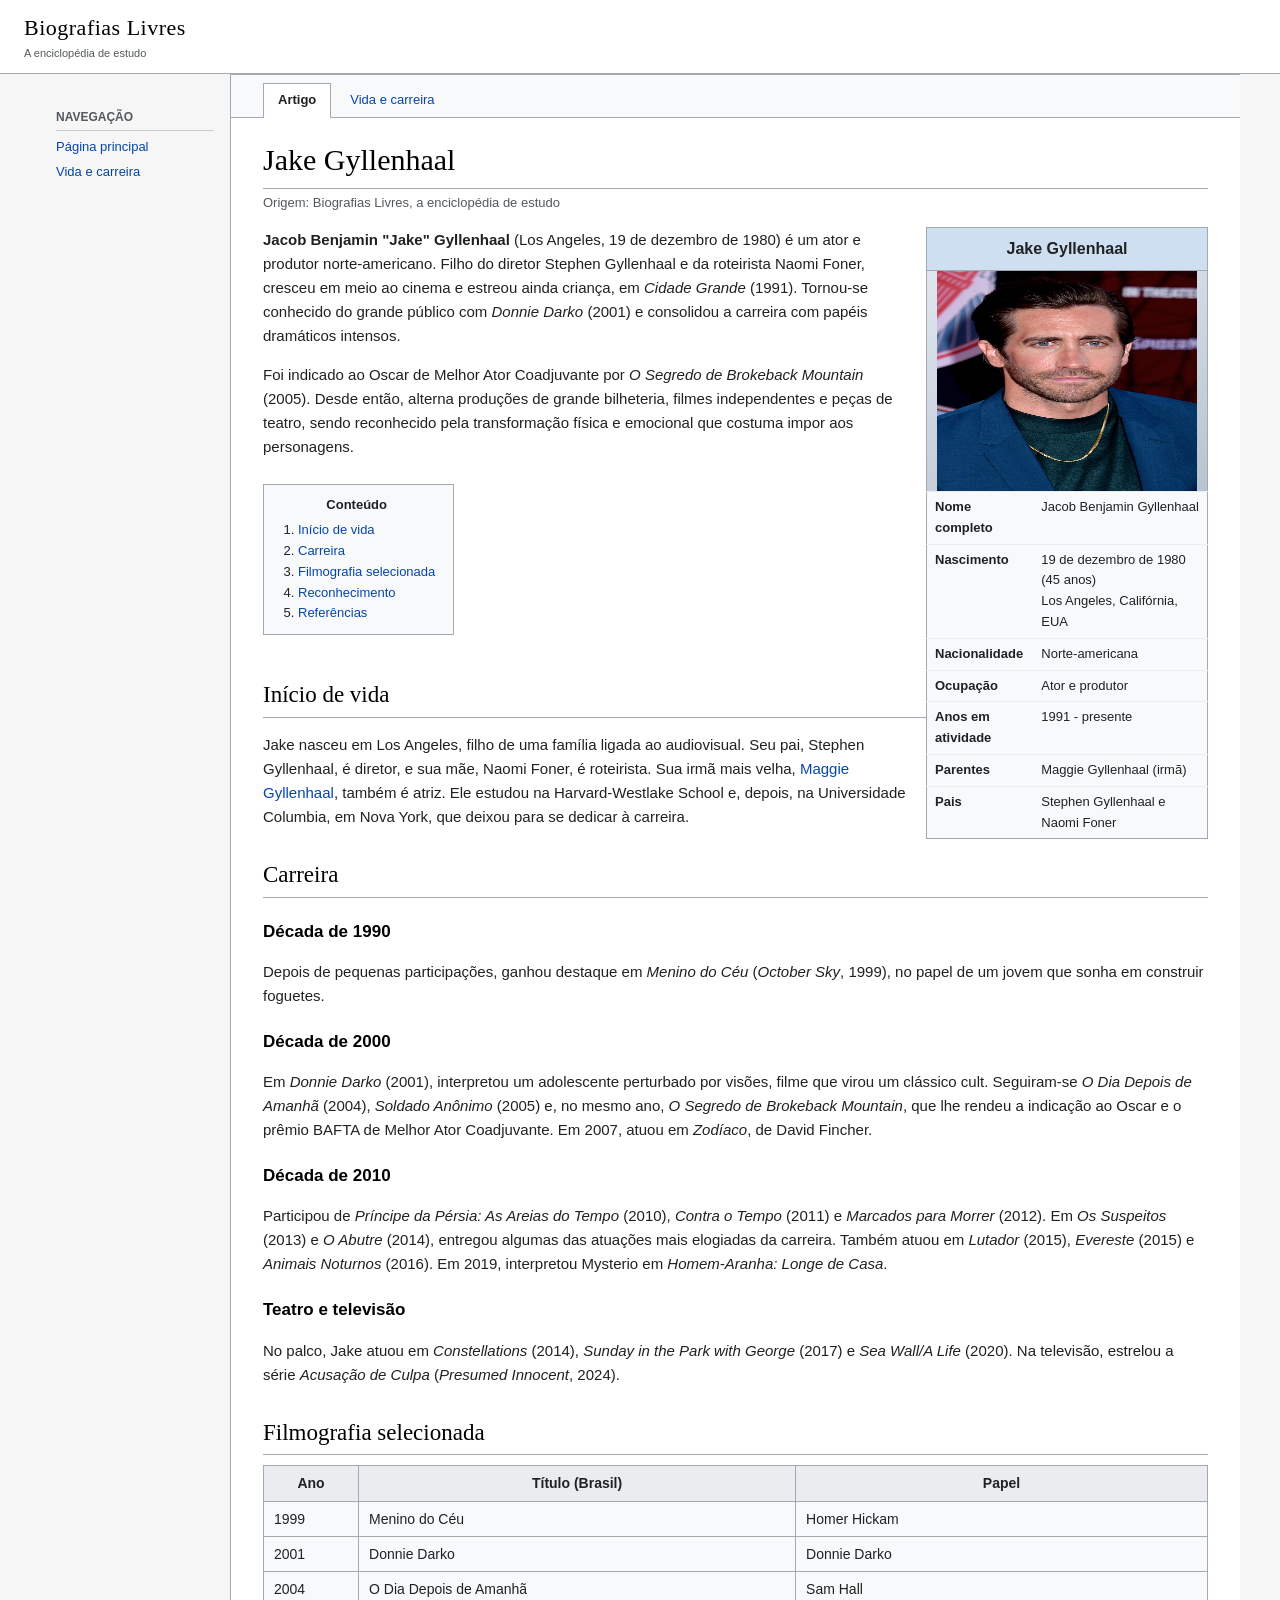
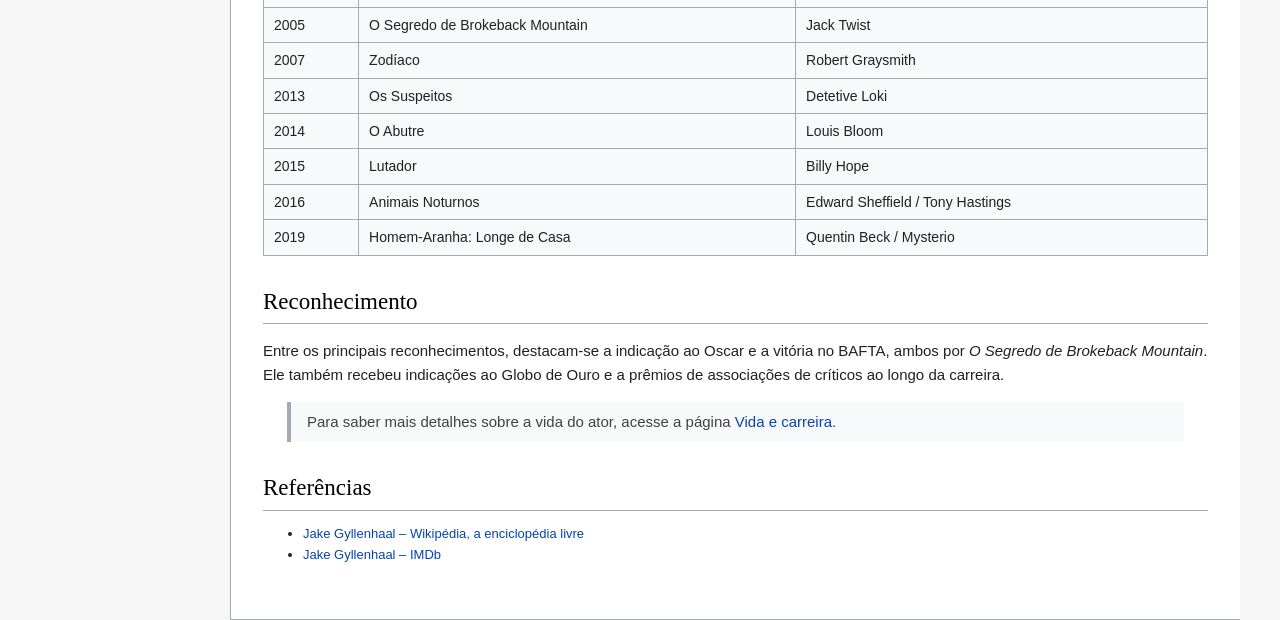
<file: index.html>
<!DOCTYPE html>
<html lang="pt-br">

<head>
    <meta charset="UTF-8">
    <meta name="viewport" content="width=device-width, initial-scale=1.0">
    <title>Jake Gyllenhaal - Biografia</title>
    <link rel="stylesheet" href="./style/style.css">
</head>

<body>

    <header class="topo">
        <div class="logo">Biografias Livres<small>A enciclopédia de estudo</small></div>

    </header>

    <div class="pagina">

        <nav class="menu-lateral">
            <h3>Navegação</h3>
            <ul>
                <li><a href="./index.html">Página principal</a></li>
                <li><a href="./pages/sobre.html">Vida e carreira</a></li>
            </ul>
        </nav>

        <main class="conteudo">

            <div class="abas">
                <a class="ativa" href="./index.html">Artigo</a>
                <a href="./pages/sobre.html">Vida e carreira</a>
            </div>

            <h1>Jake Gyllenhaal</h1>
            <div class="subtitulo">Origem: Biografias Livres, a enciclopédia de estudo</div>

            <table class="infobox">
                <caption>Jake Gyllenhaal</caption>
                <tr>
                    <td colspan="2" style="padding:0">
                        <div class="foto-espaco"><img src="./img/Jake_Gyllenhaal_2019_by_Glenn_Francis.jpg" alt=""></div>
                    </td>
                </tr>
                <tr>
                    <th>Nome completo</th>
                    <td>Jacob Benjamin Gyllenhaal</td>
                </tr>
                <tr>
                    <th>Nascimento</th>
                    <td>19 de dezembro de 1980 (45 anos)<br>Los Angeles, Califórnia, EUA</td>
                </tr>
                <tr>
                    <th>Nacionalidade</th>
                    <td>Norte-americana</td>
                </tr>
                <tr>
                    <th>Ocupação</th>
                    <td>Ator e produtor</td>
                </tr>
                <tr>
                    <th>Anos em atividade</th>
                    <td>1991 - presente</td>
                </tr>
                <tr>
                    <th>Parentes</th>
                    <td>Maggie Gyllenhaal (irmã)</td>
                </tr>
                <tr>
                    <th>Pais</th>
                    <td>Stephen Gyllenhaal e Naomi Foner</td>
                </tr>
            </table>

            <p><b>Jacob Benjamin "Jake" Gyllenhaal</b> (Los Angeles, 19 de dezembro de 1980) é um ator e produtor
                norte-americano. Filho do diretor Stephen Gyllenhaal e da roteirista Naomi Foner, cresceu em meio ao
                cinema e estreou ainda criança, em <i>Cidade Grande</i> (1991). Tornou-se conhecido do grande público
                com <i>Donnie Darko</i> (2001) e consolidou a carreira com papéis dramáticos intensos.</p>

            <p>Foi indicado ao Oscar de Melhor Ator Coadjuvante por <i>O Segredo de Brokeback Mountain</i> (2005). Desde
                então, alterna produções de grande bilheteria, filmes independentes e peças de teatro, sendo reconhecido
                pela transformação física e emocional que costuma impor aos personagens.</p>

            <div class="indice">
                <strong>Conteúdo</strong>
                <ol>
                    <li><a href="#inicio">Início de vida</a></li>
                    <li><a href="#carreira">Carreira</a></li>
                    <li><a href="#filmografia">Filmografia selecionada</a></li>
                    <li><a href="#premios">Reconhecimento</a></li>
                    <li><a href="#referencias">Referências</a></li>
                </ol>
            </div>

            <h2 id="inicio">Início de vida</h2>
            <p>Jake nasceu em Los Angeles, filho de uma família ligada ao audiovisual. Seu pai, Stephen Gyllenhaal, é
                diretor, e sua mãe, Naomi Foner, é roteirista. Sua irmã mais velha, <a
                    href="<https://pt.wikipedia.org/wiki/Maggie_Gyllenhaal>">Maggie Gyllenhaal</a>, também é atriz. Ele
                estudou na Harvard-Westlake School e, depois, na Universidade Columbia, em Nova York, que deixou para se
                dedicar à carreira.</p>

            <h2 id="carreira">Carreira</h2>
            <h3>Década de 1990</h3>
            <p>Depois de pequenas participações, ganhou destaque em <i>Menino do Céu</i> (<i>October Sky</i>, 1999), no
                papel de um jovem que sonha em construir foguetes.</p>

            <h3>Década de 2000</h3>
            <p>Em <i>Donnie Darko</i> (2001), interpretou um adolescente perturbado por visões, filme que virou um
                clássico cult. Seguiram-se <i>O Dia Depois de Amanhã</i> (2004), <i>Soldado Anônimo</i> (2005) e, no
                mesmo ano, <i>O Segredo de Brokeback Mountain</i>, que lhe rendeu a indicação ao Oscar e o prêmio BAFTA
                de Melhor Ator Coadjuvante. Em 2007, atuou em <i>Zodíaco</i>, de David Fincher.</p>

            <h3>Década de 2010</h3>
            <p>Participou de <i>Príncipe da Pérsia: As Areias do Tempo</i> (2010), <i>Contra o Tempo</i> (2011) e
                <i>Marcados para Morrer</i> (2012). Em <i>Os Suspeitos</i> (2013) e <i>O Abutre</i> (2014), entregou
                algumas das atuações mais elogiadas da carreira. Também atuou em <i>Lutador</i> (2015), <i>Evereste</i>
                (2015) e <i>Animais Noturnos</i> (2016). Em 2019, interpretou Mysterio em <i>Homem-Aranha: Longe de
                    Casa</i>.
            </p>

            <h3>Teatro e televisão</h3>
            <p>No palco, Jake atuou em <i>Constellations</i> (2014), <i>Sunday in the Park with George</i> (2017) e
                <i>Sea Wall/A Life</i> (2020). Na televisão, estrelou a série <i>Acusação de Culpa</i> (<i>Presumed
                    Innocent</i>, 2024).
            </p>

            <h2 id="filmografia">Filmografia selecionada</h2>
            <table class="wikitable">
                <tr>
                    <th>Ano</th>
                    <th>Título (Brasil)</th>
                    <th>Papel</th>
                </tr>
                <tr>
                    <td>1999</td>
                    <td>Menino do Céu</td>
                    <td>Homer Hickam</td>
                </tr>
                <tr>
                    <td>2001</td>
                    <td>Donnie Darko</td>
                    <td>Donnie Darko</td>
                </tr>
                <tr>
                    <td>2004</td>
                    <td>O Dia Depois de Amanhã</td>
                    <td>Sam Hall</td>
                </tr>
                <tr>
                    <td>2005</td>
                    <td>O Segredo de Brokeback Mountain</td>
                    <td>Jack Twist</td>
                </tr>
                <tr>
                    <td>2007</td>
                    <td>Zodíaco</td>
                    <td>Robert Graysmith</td>
                </tr>
                <tr>
                    <td>2013</td>
                    <td>Os Suspeitos</td>
                    <td>Detetive Loki</td>
                </tr>
                <tr>
                    <td>2014</td>
                    <td>O Abutre</td>
                    <td>Louis Bloom</td>
                </tr>
                <tr>
                    <td>2015</td>
                    <td>Lutador</td>
                    <td>Billy Hope</td>
                </tr>
                <tr>
                    <td>2016</td>
                    <td>Animais Noturnos</td>
                    <td>Edward Sheffield / Tony Hastings</td>
                </tr>
                <tr>
                    <td>2019</td>
                    <td>Homem-Aranha: Longe de Casa</td>
                    <td>Quentin Beck / Mysterio</td>
                </tr>
            </table>

            <h2 id="premios">Reconhecimento</h2>
            <p>Entre os principais reconhecimentos, destacam-se a indicação ao Oscar e a vitória no BAFTA, ambos por
                <i>O Segredo de Brokeback Mountain</i>. Ele também recebeu indicações ao Globo de Ouro e a prêmios de
                associações de críticos ao longo da carreira.
            </p>

            <blockquote>Para saber mais detalhes sobre a vida do ator, acesse a página <a href="sobre.html">Vida e
                    carreira</a>.</blockquote>

            <h2 id="referencias">Referências</h2>
            <ul class="refs">
                <li><a href="<https://pt.wikipedia.org/wiki/Jake_Gyllenhaal>">Jake Gyllenhaal – Wikipédia, a
                        enciclopédia livre</a></li>
                <li><a href="<https://www.imdb.com/pt/name/nm0350453/>">Jake Gyllenhaal – IMDb</a></li>
            </ul>

        </main>
</file>
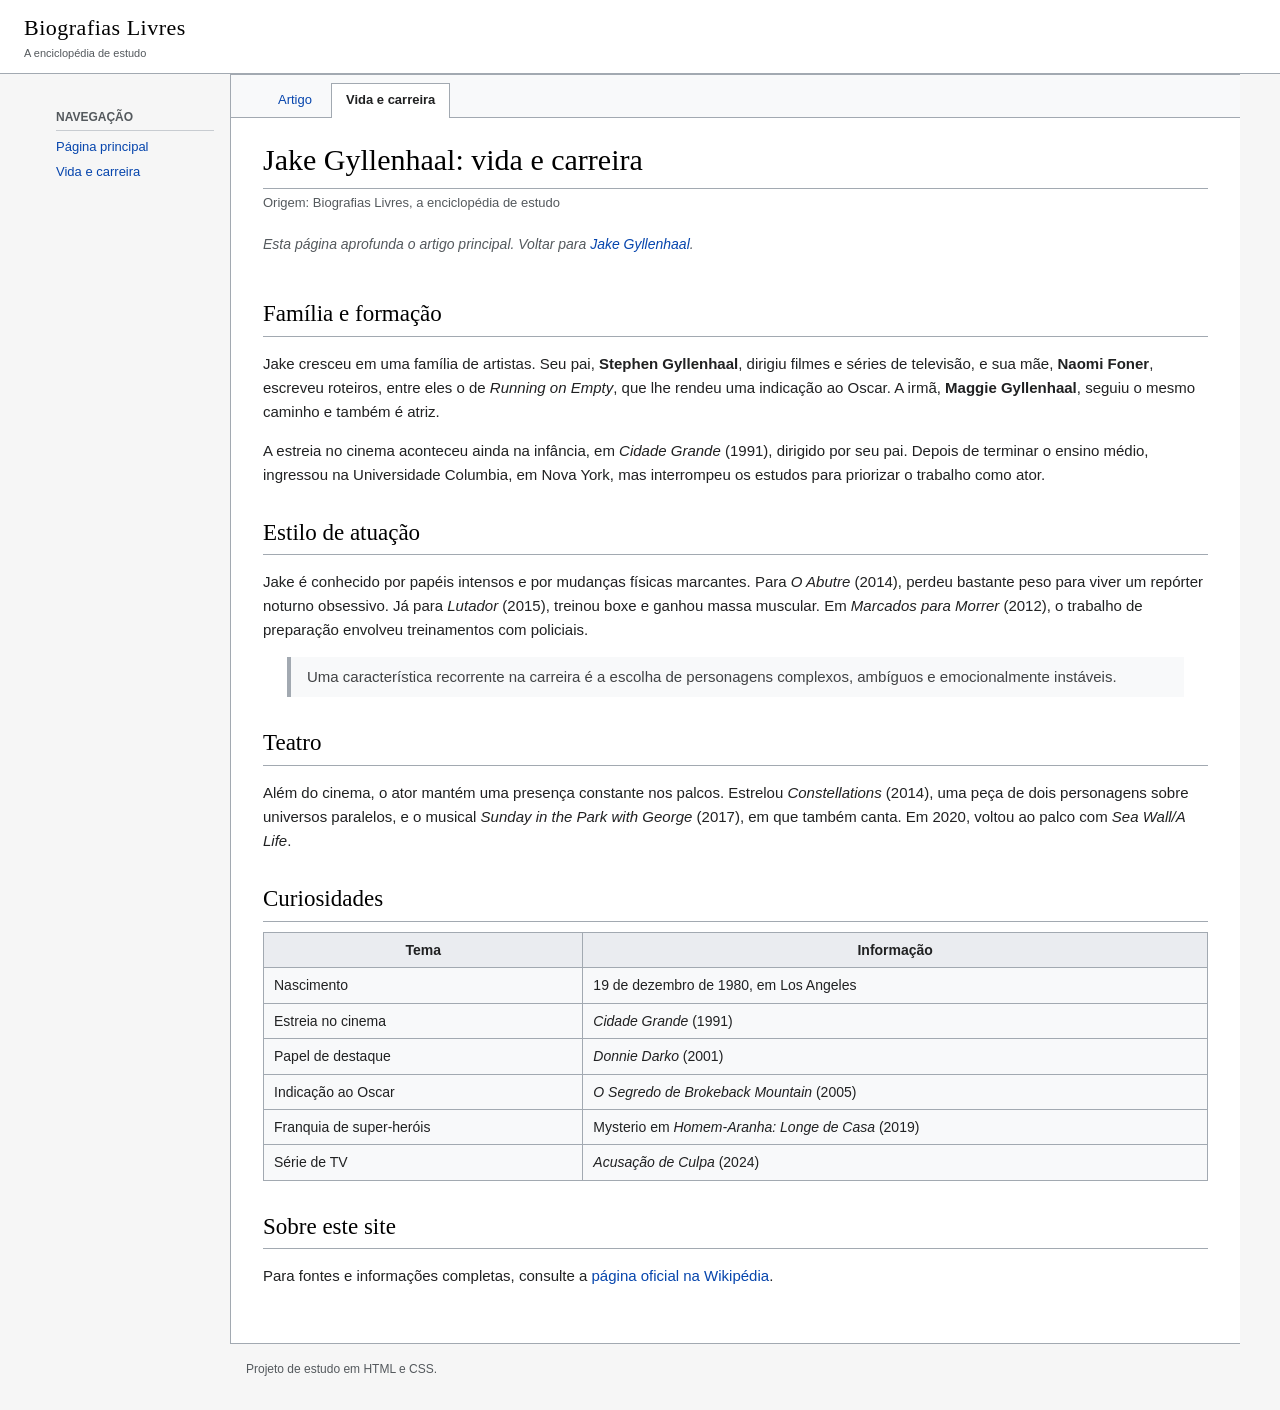
<file: pages/sobre.html>
<!DOCTYPE html>
<html lang="pt-br">

<head>
    <meta charset="UTF-8">
    <meta name="viewport" content="width=device-width, initial-scale=1.0">
    <title>Jake Gyllenhaal - Vida e carreira</title>
    <link rel="stylesheet" href="../style/style.css">
</head>

<body>

    <header class="topo">
        <div class="logo">Biografias Livres<small>A enciclopédia de estudo</small></div>
    </header>

    <div class="pagina">
        <nav class="menu-lateral">
            <h3>Navegação</h3>
            <ul>
                <li><a href="../index.html">Página principal</a></li>
                <li><a href="../pages/sobre.html">Vida e carreira</a></li>
            </ul>

        </nav>

        <main class="conteudo">

            <div class="abas">
                <a href="../index.html">Artigo</a>
                <a class="ativa" href="../pages/sobre.html">Vida e carreira</a>
            </div>

            <h1>Jake Gyllenhaal: vida e carreira</h1>
            <div class="subtitulo">Origem: Biografias Livres, a enciclopédia de estudo</div>

            <p class="nota">Esta página aprofunda o artigo principal. Voltar para <a href="../index.html">Jake
                    Gyllenhaal</a>.</p>

            <h2 id="familia">Família e formação</h2>
            <p>Jake cresceu em uma família de artistas. Seu pai, <b>Stephen Gyllenhaal</b>, dirigiu filmes e séries de
                televisão, e sua mãe, <b>Naomi Foner</b>, escreveu roteiros, entre eles o de <i>Running on Empty</i>,
                que lhe rendeu uma indicação ao Oscar. A irmã, <b>Maggie Gyllenhaal</b>, seguiu o mesmo caminho e também
                é atriz.</p>
            <p>A estreia no cinema aconteceu ainda na infância, em <i>Cidade Grande</i> (1991), dirigido por seu pai.
                Depois de terminar o ensino médio, ingressou na Universidade Columbia, em Nova York, mas interrompeu os
                estudos para priorizar o trabalho como ator.</p>

            <h2 id="estilo">Estilo de atuação</h2>
            <p>Jake é conhecido por papéis intensos e por mudanças físicas marcantes. Para <i>O Abutre</i> (2014),
                perdeu bastante peso para viver um repórter noturno obsessivo. Já para <i>Lutador</i> (2015), treinou
                boxe e ganhou massa muscular. Em <i>Marcados para Morrer</i> (2012), o trabalho de preparação envolveu
                treinamentos com policiais.</p>
            <blockquote>Uma característica recorrente na carreira é a escolha de personagens complexos, ambíguos e
                emocionalmente instáveis.</blockquote>

            <h2 id="teatro">Teatro</h2>
            <p>Além do cinema, o ator mantém uma presença constante nos palcos. Estrelou <i>Constellations</i> (2014),
                uma peça de dois personagens sobre universos paralelos, e o musical <i>Sunday in the Park with
                    George</i> (2017), em que também canta. Em 2020, voltou ao palco com <i>Sea Wall/A Life</i>.</p>

            <h2 id="curiosidades">Curiosidades</h2>
            <table class="wikitable">
                <tr>
                    <th>Tema</th>
                    <th>Informação</th>
                </tr>
                <tr>
                    <td>Nascimento</td>
                    <td>19 de dezembro de 1980, em Los Angeles</td>
                </tr>
                <tr>
                    <td>Estreia no cinema</td>
                    <td><i>Cidade Grande</i> (1991)</td>
                </tr>
                <tr>
                    <td>Papel de destaque</td>
                    <td><i>Donnie Darko</i> (2001)</td>
                </tr>
                <tr>
                    <td>Indicação ao Oscar</td>
                    <td><i>O Segredo de Brokeback Mountain</i> (2005)</td>
                </tr>
                <tr>
                    <td>Franquia de super-heróis</td>
                    <td>Mysterio em <i>Homem-Aranha: Longe de Casa</i> (2019)</td>
                </tr>
                <tr>
                    <td>Série de TV</td>
                    <td><i>Acusação de Culpa</i> (2024)</td>
                </tr>
            </table>

            <h2 id="sobre-site">Sobre este site</h2>
            <p>Para fontes e informações completas, consulte a <a
                    href="<https://pt.wikipedia.org/wiki/Jake_Gyllenhaal>">página oficial na Wikipédia</a>.</p>

        </main>
    </div>

    <footer class="rodape">
        Projeto de estudo em HTML e CSS.
    </footer>

</body>

</html>
</file>
<file: style/style.css>
* {
    box-sizing: border-box;
}

body {
    margin: 0;
    background: #f6f6f6;
    color: #202122;
    font-family: "Segoe UI", Roboto, Helvetica, Arial, sans-serif;
    font-size: 15px;
    line-height: 1.6;
}

a {
    color: #0645ad;
    text-decoration: none;
}

a:hover {
    text-decoration: underline;
}


.topo {
    background: #fff;
    border-bottom: 1px solid #a2a9b1;
    padding: 10px 24px;
    display: flex;
    align-items: center;
    justify-content: space-between;
    flex-wrap: wrap;
    gap: 10px;
}

.logo {
    font-family: Georgia, "Times New Roman", serif;
    font-size: 22px;
    color: #000;
    letter-spacing: 0.5px;
}

.logo small {
    display: block;
    font-family: "Segoe UI", Arial, sans-serif;
    font-size: 11px;
    color: #54595d;
    letter-spacing: 0;
}

.busca {
    border: 1px solid #a2a9b1;
    border-radius: 2px;
    padding: 6px 10px;
    width: 260px;
    max-width: 100%;
    font-size: 14px;
}


.pagina {
    display: flex;
    max-width: 1200px;
    margin: 0 auto;
    align-items: flex-start;
}

.menu-lateral {
    width: 190px;
    padding: 20px 16px;
    font-size: 13px;
    flex-shrink: 0;
}

.menu-lateral h3 {
    font-size: 12px;
    color: #54595d;
    text-transform: uppercase;
    margin: 14px 0 6px;
    border-bottom: 1px solid #c8ccd1;
    padding-bottom: 3px;
}

.menu-lateral ul {
    list-style: none;
    margin: 0;
    padding: 0;
}

.menu-lateral li {
    margin: 4px 0;
}

.conteudo {
    flex: 1;
    background: #fff;
    border: 1px solid #a2a9b1;
    border-right: 0;
    padding: 20px 32px 40px;
    min-width: 0;
}


.abas {
    display: flex;
    gap: 4px;
    border-bottom: 1px solid #a2a9b1;
    margin: -20px -32px 18px;
    padding: 8px 32px 0;
    background: #f8f9fa;
    font-size: 13px;
}

.abas a {
    padding: 6px 14px;
    border: 1px solid transparent;
    border-bottom: 0;
}

.abas a.ativa {
    background: #fff;
    border-color: #a2a9b1;
    color: #202122;
    font-weight: bold;
    margin-bottom: -1px;
}


h1,
h2,
h3 {
    font-family: Georgia, "Linux Libertine", "Times New Roman", serif;
    font-weight: normal;
    color: #000;
}

h1 {
    font-size: 30px;
    margin: 0 0 4px;
    border-bottom: 1px solid #a2a9b1;
    padding-bottom: 4px;
}

h2 {
    font-size: 23px;
    margin: 28px 0 10px;
    border-bottom: 1px solid #a2a9b1;
    padding-bottom: 3px;
}

h3 {
    font-family: "Segoe UI", Arial, sans-serif;
    font-weight: bold;
    font-size: 17px;
    margin: 20px 0 6px;
}

.subtitulo {
    font-size: 13px;
    color: #54595d;
    margin-bottom: 14px;
}

.nota {
    font-style: italic;
    font-size: 14px;
    padding: 6px 0 12px;
    color: #54595d;
}


.infobox {
    float: right;
    width: 280px;
    margin: 0 0 16px 20px;
    background: #f8f9fa;
    border: 1px solid #a2a9b1;
    font-size: 13px;
    border-collapse: collapse;
}

.infobox caption {
    background: #cedff2;
    font-weight: bold;
    font-size: 16px;
    padding: 8px;
    border: 1px solid #a2a9b1;
    border-bottom: 0;
}

.infobox th {
    text-align: left;
    vertical-align: top;
    padding: 5px 8px;
    width: 38%;
    font-weight: bold;
}

.infobox td {
    padding: 5px 8px;
    vertical-align: top;
}

.infobox tr+tr th,
.infobox tr+tr td {
    border-top: 1px solid #eaecf0;
}

.foto-espaco {
    height: 220px;
    background: linear-gradient(160deg, #dfe6ee, #b9c4d0);
    display: flex;
    align-items: center;
    justify-content: center;
    color: #54595d;
    font-size: 13px;
    text-align: center;
    padding: 10px;
}

.foto-espaco img{
    width: 260px;
    height: 220px;
}

.indice {
    display: inline-block;
    background: #f8f9fa;
    border: 1px solid #a2a9b1;
    padding: 10px 18px 10px 14px;
    font-size: 13px;
    margin: 10px 0 14px;
}

.indice strong {
    display: block;
    text-align: center;
    margin-bottom: 4px;
}

.indice ol {
    margin: 0;
    padding-left: 20px;
}


table.wikitable {
    border-collapse: collapse;
    background: #f8f9fa;
    width: 100%;
    font-size: 14px;
    margin: 10px 0;
}

table.wikitable th,
table.wikitable td {
    border: 1px solid #a2a9b1;
    padding: 6px 10px;
    text-align: left;
}

table.wikitable th {
    background: #eaecf0;
    text-align: center;
}

blockquote {
    margin: 14px 24px;
    padding: 8px 16px;
    border-left: 4px solid #a2a9b1;
    background: #f8f9fa;
    color: #404244;
}

ul.refs {
    font-size: 13px;
}


.rodape {
    max-width: 1200px;
    margin: 0 auto;
    padding: 16px 24px 30px 206px;
    font-size: 12px;
    color: #54595d;
}


@media (max-width: 800px) {
    .pagina {
        flex-direction: column;
    }

    .menu-lateral {
        width: 100%;
        padding: 10px 16px;
    }

    .conteudo {
        border-right: 1px solid #a2a9b1;
        padding: 16px;
    }

    .abas {
        margin: -16px -16px 16px;
        padding: 8px 16px 0;
    }

    .infobox {
        float: none;
        width: 100%;
        margin: 0 0 16px;
    }

    .rodape {
        padding-left: 16px;
    }
}
</file>
